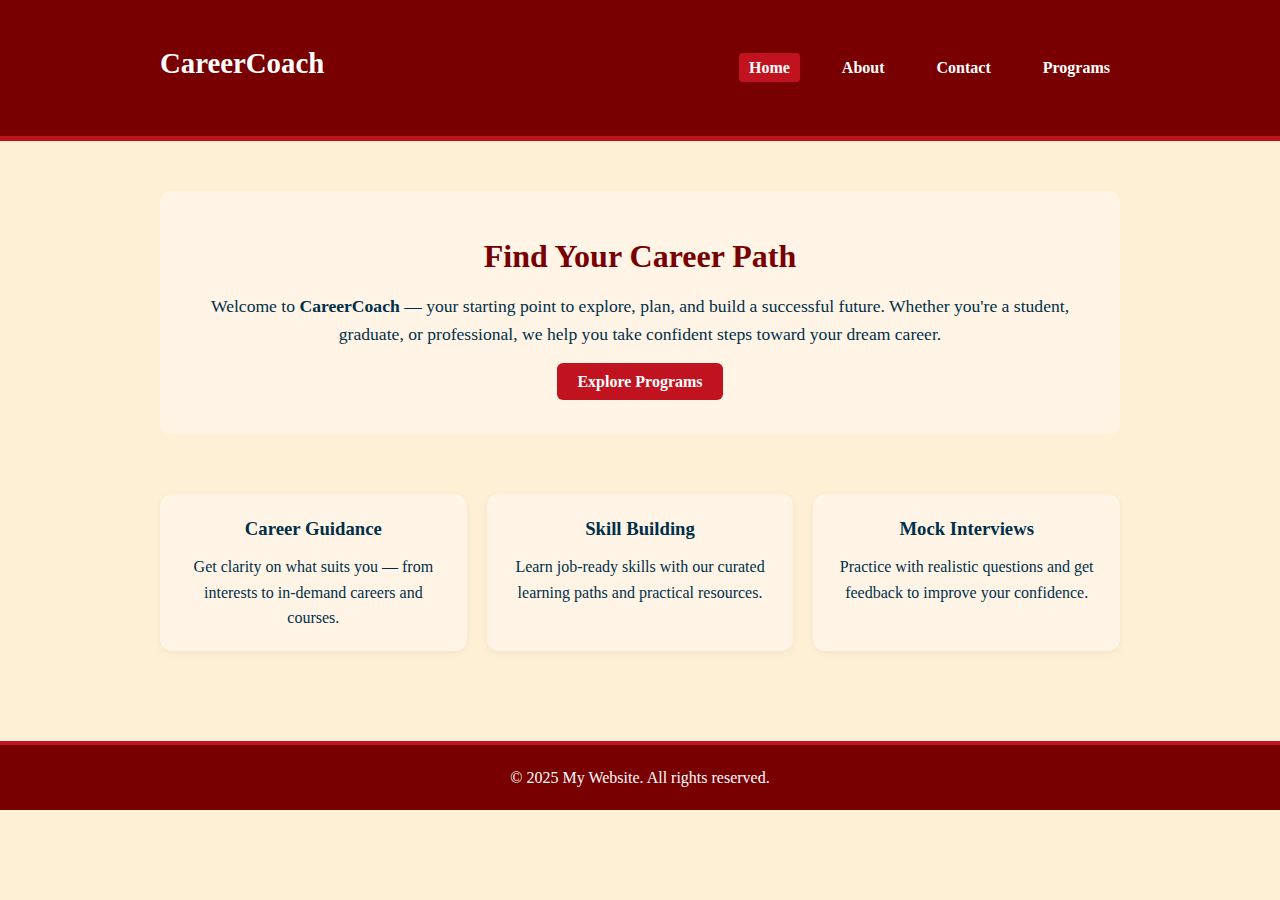
<file: index.html>
<!DOCTYPE html>
<html lang="en">
<head>
  <meta charset="UTF-8">
  <title>CareerCoach</title>
  <link rel="stylesheet" href="css/style.css">
</head>
<body>


     <header>
    <div class="container nav-container">
      <h1 class="logo">CareerCoach</h1>
      <nav>
        <ul class="nav-links">
        <li><a href="index.html">Home</a></li>
        <li><a href="about.html">About</a></li>
        <li><a href="contact.html">Contact</a></li>
         <li><a href="programs.html">Programs</a></li>
        </ul>
      </nav>
    </div>
  </header>


  <div class="container">
   <section class="hero">
  <h2>Find Your Career Path</h2>
  <p>Welcome to <strong>CareerCoach</strong> — your starting point to explore, plan, and build a successful future. 
    Whether you're a student, graduate, or professional, we help you take confident steps toward your dream career.</p>
     <a href="programs.html" class="btn">Explore Programs</a>

</section>

<section class="features">
  <div class="feature">
    <h3>Career Guidance</h3>
    <p>Get clarity on what suits you — from interests to in-demand careers and courses.</p>
  </div>
  <div class="feature">
    <h3>Skill Building</h3>
    <p>Learn job-ready skills with our curated learning paths and practical resources.</p>
  </div>
  <div class="feature">
    <h3>Mock Interviews</h3>
    <p>Practice with realistic questions and get feedback to improve your confidence.</p>
  </div>
</section>

  </div>

  <footer>
    <p>&copy; 2025 My Website. All rights reserved.</p>
  </footer>

<script src="js/script.js"></script>

</body>
</html>
</file>
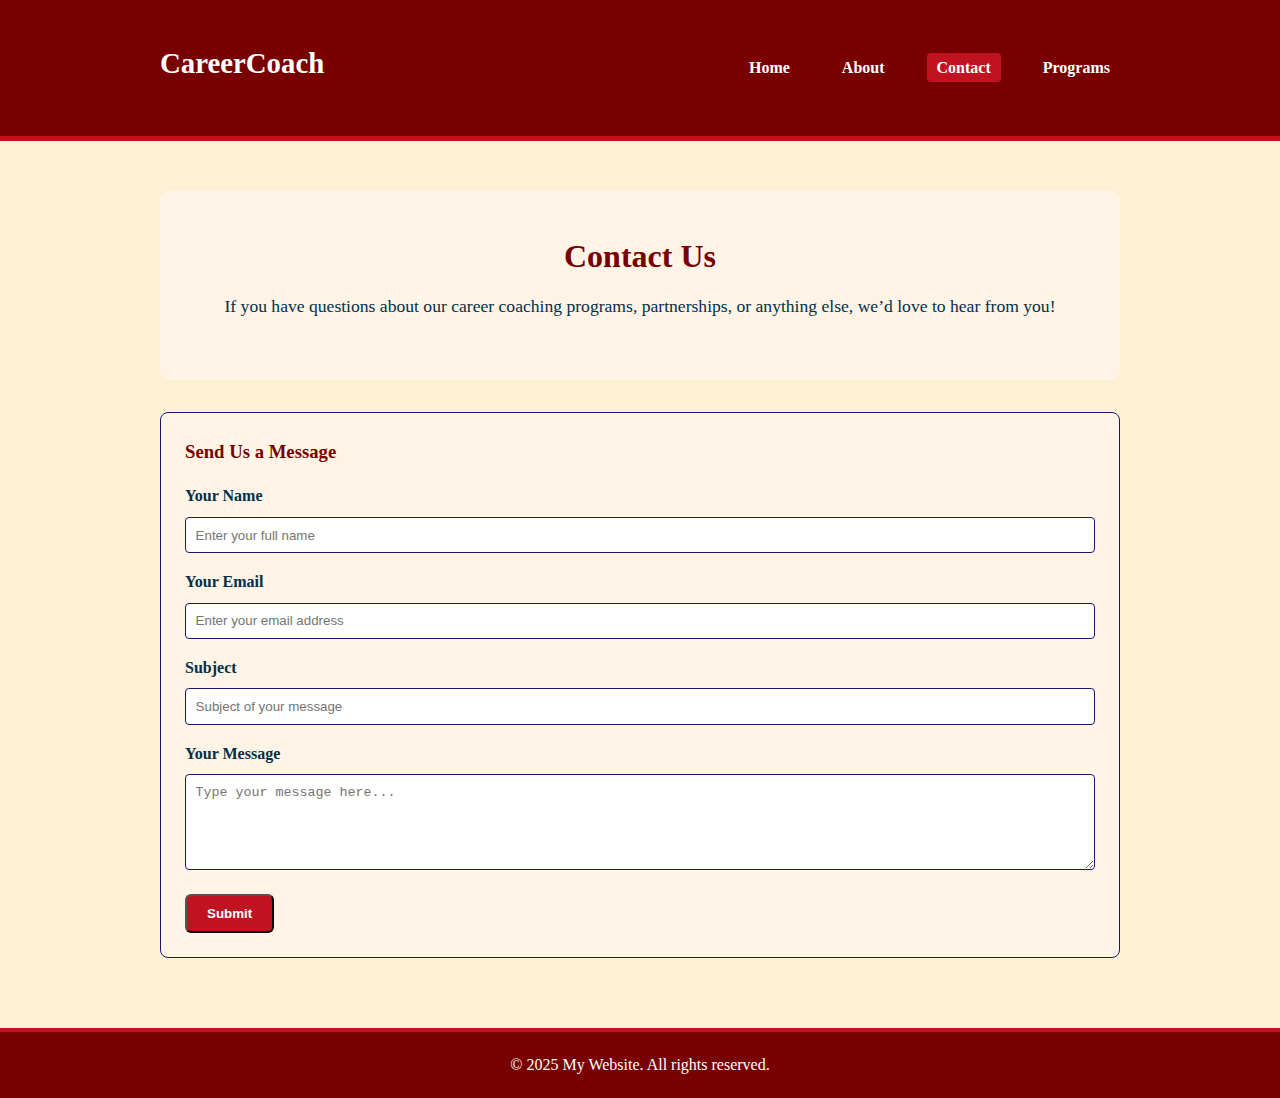
<file: contact.html>
<!DOCTYPE html>
<html lang="en">
<head>
  <meta charset="UTF-8">
  <title>Contact Us!</title>
  <link rel="stylesheet" href="css/style.css">
</head>
<body>

  <header>
    <div class="container nav-container">
      <h1 class="logo">CareerCoach</h1>
      <nav>
        <ul class="nav-links">
          <li><a href="index.html">Home</a></li>
          <li><a href="about.html">About</a></li>
          <li><a href="contact.html">Contact</a></li>
          <li><a href="programs.html">Programs</a></li>
        </ul>
      </nav>
    </div>
  </header>

  <div class="container">
    <section class="hero">
      <h2>Contact Us</h2>
      <p>If you have questions about our career coaching programs, partnerships, or anything else, we’d love to hear from you!</p>
    </section>

    <section class="contact-form">
      <h3>Send Us a Message</h3>
      <form action="#" method="post">
        <div class="form-group">
          <label for="name">Your Name</label>
          <input type="text" id="name" name="name" placeholder="Enter your full name" required>
        </div>

        <div class="form-group">
          <label for="email">Your Email</label>
          <input type="email" id="email" name="email" placeholder="Enter your email address" required>
        </div>

        <div class="form-group">
          <label for="subject">Subject</label>
          <input type="text" id="subject" name="subject" placeholder="Subject of your message" required>
        </div>

        <div class="form-group">
          <label for="message">Your Message</label>
          <textarea id="message" name="message" rows="5" placeholder="Type your message here..." required></textarea>
        </div>

        <button type="submit" class="btn">Submit</button>
      </form>
    </section>
  </div>

  <footer>
    <p>&copy; 2025 My Website. All rights reserved.</p>
  </footer>

  <script src="js/script.js"></script>
</body>
</html>
</file>
<file: css/style.css>
:root {
  --primary-color: #780000;       
  --accent-color: #c1121f;       
  --bg-color: #fdf0d5;           
  --text-color: #003049;          
  --card-bg: #fff4e6;             
  --border-color: midnightblue;  
}


* {
  margin: 0;
  padding: 0;
  box-sizing: border-box;
  scroll-behavior: smooth;
}

body {
  font-family: 'Georgia', serif;
  background-color: var(--bg-color);
  color: var(--text-color);
  line-height: 1.6;
}

.container {
  width: 90%;
  max-width: 1000px;
  margin: auto;
  padding: 20px;
}

/* Header */

header {
  background-color: var(--primary-color);
  color: white;
  padding: 20px 0;
  border-bottom: 5px solid var(--accent-color);
}

header h1 {
  text-align: center;
  font-size: 2rem;
  margin-bottom: 10px;
}

.nav-container {
  display: flex;
  justify-content: space-between;
  align-items: center;
}

.logo {
  font-size: 1.8rem;
  font-weight: bold;
  color: white;
}

.nav-links {
  list-style: none;
  display: flex;
  gap: 2rem;
}

.nav-links a {
  color: white;
  text-decoration: none;
  font-weight: bold;
  padding: 6px 10px;
  border-radius: 4px;
}

.nav-links a:hover,
.nav-links a.active {
  background-color: var(--accent-color);
  color: white;
}

/* Hero Section */

.hero {
  background-color: var(--card-bg);
  padding: 40px;
  text-align: center;
  border-radius: 10px;
  margin-top: 30px;
}

.hero h2 {
  font-size: 2rem;
  color: var(--primary-color);
  margin-bottom: 10px;
}

.hero p {
  font-size: 1.1rem;
  margin-bottom: 20px;
}

.btn {
  background-color: var(--accent-color);
  color: white;
  padding: 10px 20px;
  text-decoration: none;
  font-weight: bold;
  border-radius: 6px;
  transition: background 0.3s ease;
}

.btn:hover {
  background-color: var(--primary-color);
}


.features {
  display: flex;
  justify-content: space-between;
  gap: 20px;
  margin-top: 40px;
  padding: 20px 0;
}

.feature {
  flex: 1;
  background-color: var(--card-bg);
  padding: 20px;
  border-radius: 12px;
  text-align: center;
  box-shadow: 0 2px 8px rgba(0, 0, 0, 0.05);
}

.feature h3 {
  margin-bottom: 10px;
  color: var(--text-color);
}


.card-grid {
  display: grid;
  gap: 20px;
  margin-top: 20px;
  grid-template-columns: repeat(auto-fit, minmax(280px, 1fr));
}

.card {
  background-color: var(--card-bg);
  padding: 20px;
  border-radius: 10px;
  box-shadow: 0 0 10px rgba(0, 0, 0, 0.05);
  text-align: center;
  border: 1px solid var(--border-color);
}

.card h4 {
  margin-bottom: 10px;
  color: var(--primary-color);
}

.card p {
  margin-bottom: 15px;
}

/* Contact Form */

.contact-form {
  margin-top: 2rem;
  background-color: var(--card-bg);
  padding: 1.5rem;
  border-radius: 8px;
  border: 1px solid var(--border-color);
}

.contact-form h3 {
  margin-bottom: 1rem;
  color: var(--primary-color);
}

.form-group {
  margin-bottom: 1rem;
}

.form-group label {
  display: block;
  font-weight: bold;
  margin-bottom: 0.5rem;
  color: var(--text-color);
}

.form-group input,
.form-group textarea {
  width: 100%;
  padding: 0.6rem;
  border: 1px solid var(--border-color);
  border-radius: 4px;
  background-color: white;
  color: var(--text-color);
}

/* Footer */

footer {
  margin-top: 50px;
  text-align: center;
  padding: 20px;
  background-color: var(--primary-color);
  color: white;
  border-top: 4px solid var(--accent-color);
}
</file>
